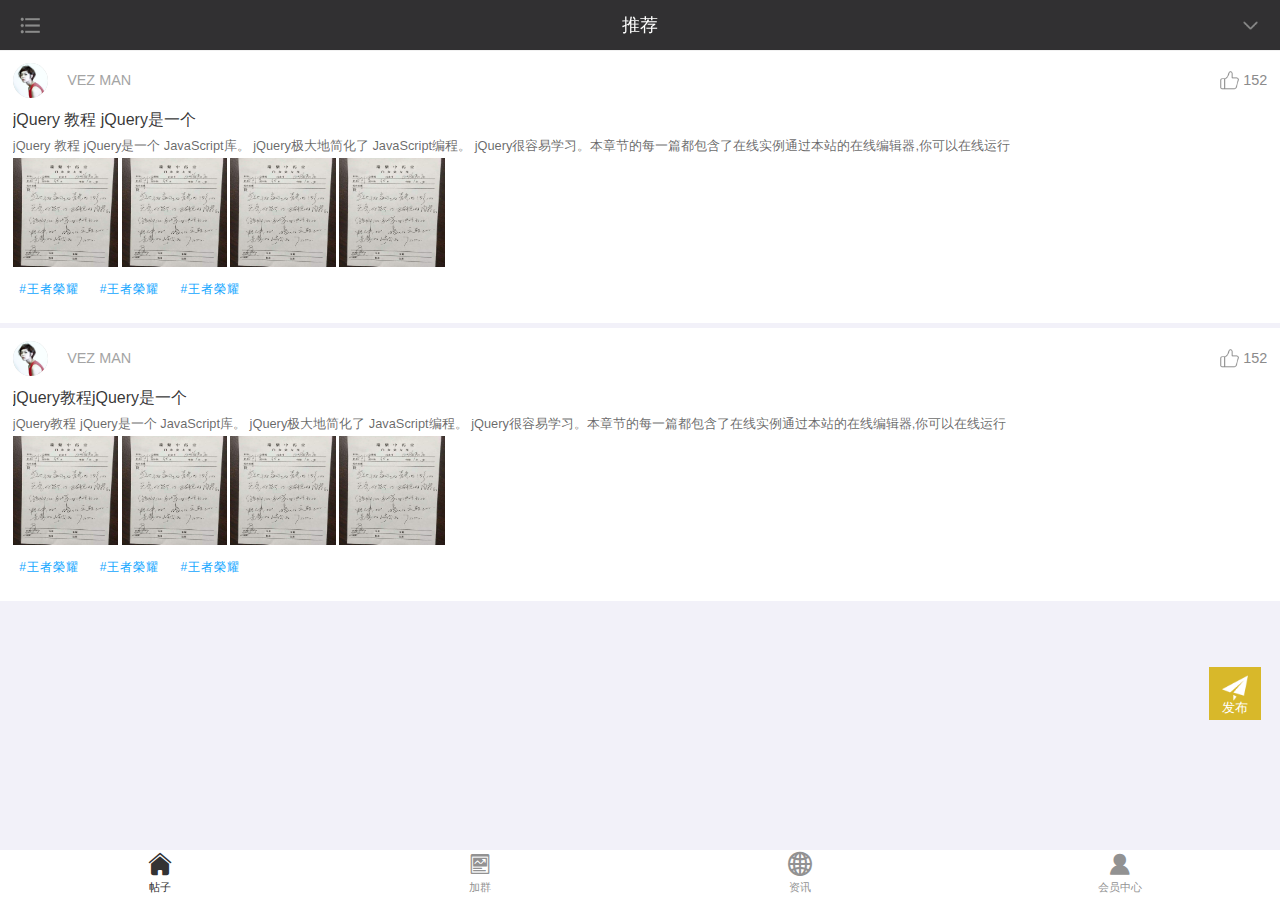
<file: index.html>
<!DOCTYPE html>
<html>
	<head>
		<meta charset="utf-8">
		<meta name="viewport" content="width=device-width, initial-scale=1,maximum-scale=1,user-scalable=no">
		<link href="css/base.css" rel="stylesheet" />
		<link rel="stylesheet" href="css/iconfont.css" />
		<title>首页</title>
		<style type="text/css">
			.zui-fixed {
				position: fixed;
				left: 0;
				width: 100%;
				top: 0;
				display: table;
				height: 50px;
				padding: 0;
				table-layout: fixed;
				border-top: 0;
				border-bottom: 0;
				background-color: rgba(0, 0, 0, 0.8);
			}

			.zui-header {
				width: 100%;
				overflow: hidden;
				border-bottom: solid 1px #F1F1F1;
			}

			.zui-header .zui-sousuo {
				display: inline-block;
				width: 50px;
				height: 50px;
				position: absolute;
				left: 5px;
				top: 0;
				background: url(img/liebiao.png) no-repeat center center;
				background-size: 25px;
			}

			#zui-slide {
				display: inline-block;
				width: 50px;
				height: 50px;
				position: absolute;
				right: 5px;
				top: 0;
				background: url(img/jiantou.png) no-repeat center center;
				background-size: 25px;
				z-index: 111;
			}

			#zui-slide:hover {
				cursor: pointer;
			}

			.zui-header .tranform {
				transform: rotate(180deg);
				-ms-transform: rotate(180deg);
				/* IE 9 */
				-moz-transform: rotate(180deg);
				/* Firefox */
				-webkit-transform: rotate(180deg);
				/* Safari 和 Chrome */
				-o-transform: rotate(180deg);
				/* Opera */
			}

			.zui-header .zui-title {
				width: 100%;
				text-align: center;
				overflow: hidden;
			}

			.zui-title .zui-nav {
				height: 50px;
				line-height: 50px;
				display: inline-block;
				position: relative;
				padding: 0 8px;
				font-size: 1.1rem;
				color: #fff;
			}

			.zui-container {
				width: 100%;
				overflow: hidden;
				margin-top: 50px;
			}

			.zui-content {
				width: 100%;
				overflow: hidden;
			}

			.zui-content .zui-list-item {
				width: 100%;
				padding: 0.8rem;
				box-sizing: border-box;
				background-color: #ffffff;
				overflow: hidden;
				margin-bottom: 0.3rem;
			}

			.zui-content .zui-list-item .zui-item-top {
				width: 100%;
				overflow: hidden;
				padding-bottom: 0.3rem;
			}

			.zui-item-top .zui-pic-bg {
				float: left;
				display: inline-block;
				width: 2.2rem;
				height: 2.2rem;
				border-radius: 50%;
				overflow: hidden;
				background-color: #ddd;
				margin-right: 1.2rem;
			}

			.zui-item-top .zui-pic-bg .zui-pic {
				width: 100%;
				height: 100%;
				border-radius: 50%;
			}

			.zui-item-top .zui-text {
				display: inline-block;
				height: 2.2rem;
				line-height: 2.2rem;
				float: left;
				color: #a4a4a4;
				font-size: 0.9rem;
			}

			.zui-item-top .zui-close {
				display: inline-block;
				height: 2.2rem;
				line-height: 2.2rem;
				padding-left: 1.5rem;
				float: right;
				font-size: 0.9rem;
				color: #8b8b8b;
				background: url(img/dianzan.png) no-repeat left center;
				background-size: 1.3rem;
			}

			.zui-item-center {
				width: 100%;
				overflow: hidden;
			}

			.zui-item-center .zui-title {
				width: 100%;
				text-align: left;
				display: inline-block;
				color: rgba(0, 0, 0, 0.8);
				font-size: 1.0rem;
				padding: 0.5rem 0;
			}

			.zui-item-center .zui-message {
				display: inline-block;
				width: 100%;
				text-align: left;
				font-size: 0.8rem;
				font-weight: 500;
				color: rgba(0, 0, 0, 0.6);
			}

			.zui-pic-list {
				width: 100%;
				overflow: hidden;
			}

			.zui-pic-item {
				width: 6.6rem;
				height: 6.8rem;
				float: left;
				display: inline-block;
				margin: 0.2rem 0.2rem 0 0;
			}

			.zui-item-spec {
				width: 100%;
				overflow: hidden;
			}

			.zui-item-spec .zui-spec {
				display: inline-block;
				padding: 0.8rem 0.4rem;
				color: #12a6ff;
				margin-right: 0.3rem;
				letter-spacing: 1px;
			}

			.zui-item-Evaluation {
				width: 100%;
				overflow: hidden;
				box-sizing: border-box;
				background-color: #f7f7fa;
				padding: 0 0.5rem;
			}

			.zui-item-Evaluation .zui-item-header {
				width: 100%;
				box-sizing: border-box;
				overflow: hidden;
				margin-bottom: 0.3rem;
			}

			.zui-item-header .zui-item-title {
				display: inline-block;
				float: left;
				padding: 0.1rem 0.4rem 0.1rem 1.5rem;
				color: #fff;
				border-radius: 50rem;
				font-size: 0.8rem;
				background: url(img/biaoqing1.png) no-repeat left center;
				background-size: 1.2rem;
				background-color: #f96183;
			}

			.zui-item-header .zui-item-fr {
				display: inline-block;
				float: right;
			}

			.zui-item-fr .zui-point {
				color: #12a6ff;
				display: inline-block;
				padding: 0.1rem 0 0.1rem;
			}

			.zui-point .zui-item-pic {
				display: inline-block;
				height: 1.2rem;
				margin: 0 0.2rem;
			}

			.zui-item-Evaluation .zui-item-footer {
				width: 100%;
				overflow: hidden;
				margin-top: 0.8rem;
			}

			.zui-item-Evaluation .zui-item-footer .zui-item-btn {
				display: inline-block;
				width: 25%;
				float: left;
				box-sizing: border-box;
				height: 2.3rem;
				line-height: 2.3rem;
				overflow: hidden;
				color: #8a8a8a;
				text-align: center;
				font-size: 0.8rem;
			}

			.zui-item-btn .zui-icon {
				float: left;
				display: inline-block;
				width: 1.8rem;
				height: 1.8rem;
				margin-top: 0.25rem;
				box-sizing: border-box;
				border: solid 1px #8a8a8a;
				border-radius: 50%;
			}

			.zui-item-btn .zui-item-eva {
				background: url(img/pinglungray.png) no-repeat center center;
				background-size: 1.3rem;

			}

			.zui-item-btn .zui-item-fenxiang {
				background: url(img/fenxianggray.png) no-repeat center center;
				background-size: 1.1rem;
			}

			.zui-item-btn .zui-item-ding {
				background: url(img/topgray.png) no-repeat center center;
				background-size: 1.1rem;
			}

			.zui-item-btn .zui-item-bad {
				background: url(img/bottomgray.png) no-repeat center center;
				background-size: 1.1rem;

			}

			.zui-btn-item {
				display: inline-block;
				overflow: hidden;
				background: url(img/fabu.png) no-repeat center 0.5rem;
				background-size: 1.6rem;
				background-color: #d8b82a;
				color: #fff;
				padding: 2.0rem 0.8rem 0.2rem;
				position: fixed;
				bottom: 20%;
				right: 1.2rem;
			}

			.zui-btn-item .zui-btn-title {
				font-size: 0.8rem;
			}

			.zui-nav-bg {
				width: 100%;
				overflow: hidden;
				position: fixed;
				left: 0;
				top: 50px;
				z-index: 111;
				background-color: rgba(0, 0, 0, 0.8);
			}

			.zui-nav-bg .zui-ul-hover {
				animation: animation 0.3s 1;
				height: 100%;

			}

			@keyframes animation {
				0% {
					height: 25%;
				}

				,
				50% {
					height: 50%;
				}

				,
				75% {
					height: 75%;
				}

				,
				100% {
					height: 100%;
				}
			}

			.zui-ul {
				width: 100%;
				overflow: hidden;
				height: 0;

			}

			.zui-ul .zui-li {
				float: left;
				width: 25%;
			}

			.zui-li-item {
				display: block;
				height: 3.2rem;
				line-height: 3.2rem;
				color: #fff;
				text-align: center;
				width: 100%;
				font-size: 1.0rem;

			}

			.zui-li-item:active,
			.zui-li-item:hover {
				background-color: #fff;
				color: #f1c804;
				font-weight: 500;
			}

			.zui-Dialog {
				width: 100%;
				height: 100%;
				position: fixed;
				left: 0;
				top: 0;
				background-color: rgba(0, 0, 0, 0.1);
				z-index: 99;
				display: none;
			}

			.zui-Dialog .zui-content {
				width: 65%;
				position: absolute;
				top: 50%;
				left: 50%;
				-ms-transform: translate(-50%, -50%);
				-moz-transform: translate(-50%, -50%);
				-o-transform: translate(-50%, -50%);
				transform: translate(-50%, -50%);
				background-color: #fff;
				overflow: hidden;
				border-radius: 4px;
			}

			.zui-Dialog .zui-content .zui-title {
				display: inline-block;
				width: 100%;
				text-align: center;
				padding: 1.2rem 0;
				font-size: 1.2rem;
			}

			.zui-Dialog .zui-content .zui-content-header {
				width: 90%;
				margin: 0 auto;
				text-align: left;
				font-size: 1.0rem;
				padding: 1.2rem 0;
				line-height: 1.4rem;
			}

			.zui-Dialog .zui-content .zui-btn-list {
				width: 100%;
				overflow: hidden;
				border-top: solid 1px #F1F1F1;
			}

			.zui-Dialog .zui-content .zui-btn-list .zui-btn {
				display: inline-block;
				width: 50%;
				float: left;
				height: 2.6rem;
				line-height: 2.6rem;
				box-sizing: border-box;
				border-right: solid 1px #F1F1F1;
				background-color: #fff;
				font-size: 0.9rem;
				color: #333333;
			}

			.zui-Dialog .zui-content .zui-btn-list .zui-btn:last-child {
				border: none;
			}

			.refreshText {
				position: absolute;
				width: 100%;
				line-height: 50px;
				text-align: center;
				left: 0;
				top: 50px;
			}
		</style>
	</head>
	<body>
		<div id="zui-content">
			<header class="zui-fixed zui-header">
				<span class="zui-sousuo" onclick="isslide()"></span>
				<div class="zui-title">
					<span class="zui-nav">推荐</span>
				</div>
				<span id="zui-slide" :class="tranform" onclick="isslide()"></span>
			</header>
			<div class="zui-nav-bg">
				<ul :class="[test1Class,test2Class]">
					<li class="zui-li">
						<a class="zui-li-item">综合分类</a>
					</li>
					<li class="zui-li">
						<a class="zui-li-item">综合分类</a>
					</li>
					<li class="zui-li">
						<a class="zui-li-item">综合分类</a>
					</li>
					<li class="zui-li">
						<a class="zui-li-item">综合分类</a>
					</li>
					<li class="zui-li">
						<a class="zui-li-item">综合分类</a>
					</li>
					<li class="zui-li">
						<a class="zui-li-item">综合分类</a>
					</li>
					<li class="zui-li">
						<a class="zui-li-item">综合分类</a>
					</li>
					<li class="zui-li">
						<a class="zui-li-item">综合分类</a>
					</li>
					<li class="zui-li">
						<a class="zui-li-item">综合分类</a>
					</li>
					<li class="zui-li">
						<a class="zui-li-item">综合分类</a>
					</li>
					<li class="zui-li">
						<a class="zui-li-item">综合分类</a>
					</li>
					<li class="zui-li">
						<a class="zui-li-item">综合分类</a>
					</li>
				</ul>
			</div>
			<p class="refreshText"></p>
			<div class="zui-container" id="refreshContainer">
				<div class="zui-content">
					<div class="zui-list">
						<a href="tie_detail.html">
							<div class="zui-list-item">
								<div class="zui-item-top">
									<div class="zui-pic-bg">
										<img src="img/touxiang.png" class="zui-pic" />
									</div>
									<span class="zui-text">VEZ MAN</span>
									<span class="zui-close">152</span>
								</div>
								<div class="zui-item-center">
									<span class="zui-title">jQuery 教程 jQuery是一个</span>
									<span class="zui-message">jQuery 教程 jQuery是一个 JavaScript库。 jQuery极大地简化了 JavaScript编程。
										jQuery很容易学习。本章节的每一篇都包含了在线实例通过本站的在线编辑器,你可以在线运行</span>
									<div class="zui-pic-list">
										<img src="img/chufang1.jpg" class="zui-pic-item" />
										<img src="img/chufang1.jpg" class="zui-pic-item" />
										<img src="img/chufang1.jpg" class="zui-pic-item" />
										<img src="img/chufang1.jpg" class="zui-pic-item" />
									</div>
									<div class="zui-item-spec">
										<span class="zui-spec">#王者榮耀</span>
										<span class="zui-spec">#王者榮耀</span>
										<span class="zui-spec">#王者榮耀</span>
									</div>
								</div>
							</div>
						</a>

						<div class="zui-list-item">
							<div class="zui-item-top">
								<div class="zui-pic-bg">
									<img src="img/touxiang.png" class="zui-pic" />
								</div>
								<span class="zui-text">VEZ MAN</span>
								<span class="zui-close">152</span>
							</div>
							<div class="zui-item-center">
								<span class="zui-title">jQuery教程jQuery是一个</span>
								<span class="zui-message">jQuery教程 jQuery是一个 JavaScript库。 jQuery极大地简化了 JavaScript编程。
									jQuery很容易学习。本章节的每一篇都包含了在线实例通过本站的在线编辑器,你可以在线运行</span>
								<div class="zui-pic-list">
									<img src="img/chufang1.jpg" class="zui-pic-item" />
									<img src="img/chufang1.jpg" class="zui-pic-item" />
									<img src="img/chufang1.jpg" class="zui-pic-item" />
									<img src="img/chufang1.jpg" class="zui-pic-item" />
								</div>
								<div class="zui-item-spec">
									<span class="zui-spec">#王者榮耀</span>
									<span class="zui-spec">#王者榮耀</span>
									<span class="zui-spec">#王者榮耀</span>
								</div>


							</div>
						</div>


					</div>



				</div>
			</div>
			<div class="zui-btn-item">
				<span class="zui-btn-title">发布</span>
			</div>
			<div class="zui-Dialog" v-if="isshow">
				<div class="zui-content">
					<span class="zui-title">温馨提示</span>
					<p class="zui-content-header">当前帖子属于收费业务，如需观看请点击确定跳转支付页面。</p>
					<div class="zui-btn-list">
						<button class="zui-btn" onclick="canel()">取消</button>
						<button class="zui-btn" onclick="ok()">确定</button>

					</div>
				</div>
			</div>
		</div>
		<nav class="zui-bar-tab">
			<a class="zui-active zui-tab-item" href="index.html">
				<span class="zui-icon  iconfont icon-shouye-tianchong"></span>
				<span class="zui-tab-label">帖子</span>
			</a>
			<a class="zui-tab-item" href="baobiao.html">
				<span class="zui-icon iconfont  icon-baobiao"></span>
				<span class="zui-tab-label">加群</span>
			</a>
			<a class="zui-tab-item" href="zixun.html">
				<span class="zui-icon iconfont icon-zixun"></span>
				<span class="zui-tab-label">资讯</span>
			</a>
			<a class="zui-tab-item" href="user.html">
				<span class="zui-icon  iconfont icon-wodemian"></span>
				<span class="zui-tab-label">会员中心</span>
			</a>
		</nav>

	</body>
</html>
<script src="js/jquery-3.2.1.min.js" type="text/javascript"></script>
<script type="text/javascript" src="js/vue.min.js"></script>
<script type="text/javascript">
	function getDefaultData() {
		return {
			test1Class: "zui-ul",
			test2Class: "",
			tranform: "",
			isshow: true
		}
	}
	var vm = new Vue({
		el: '#zui-content',
		data: getDefaultData(),
		methods: {
			resetData: function() { //重置数据
				Object.assign(this.$data, getDefaultData());
			}
		}
	});

	function isslide() {
		if (vm.test2Class == "") {
			vm.test2Class = "zui-ul-hover";
			vm.tranform = "tranform"
		} else {
			vm.test2Class = "";
			vm.tranform = ""
		}
	}

	function canel() {
		vm.isshow = false;
	}

	function ok() {
		//		vm.isshow=true;
		location.href = "chongzhicenter.html";
	}
</script>
<script type="text/javascript">
	(function(window) {
		var _element = document.getElementById('refreshContainer'),
			_refreshText = document.querySelector('.refreshText'),
			_startPos = 0,
			_transitionHeight = 0;
		_element.addEventListener('touchstart', function(e) {
			console.log('初始位置：', e.touches[0].pageY);
			_startPos = e.touches[0].pageY;
			_element.style.position = 'relative';
			_element.style.transition = 'transform 0s';
		}, false);

		_element.addEventListener('touchmove', function(e) {
			console.log('当前位置：', e.touches[0].pageY);
			_transitionHeight = e.touches[0].pageY - _startPos;

			if (_transitionHeight > 0 && _transitionHeight < 60) {
				_refreshText.innerText = '下拉刷新';
				_element.style.transform = 'translateY(' + _transitionHeight + 'px)';
				if (_transitionHeight > 55) {
					_refreshText.innerText = '释放更新';
				}
			}
		}, false);
		_element.addEventListener('touchend', function(e) {
			_element.style.transition = 'transform 0.5s ease 1s';
			_element.style.transform = 'translateY(0px)';
			_refreshText.innerText = '更新中...';
			// todo...
		}, false);
	})(window);
</script>
</file>
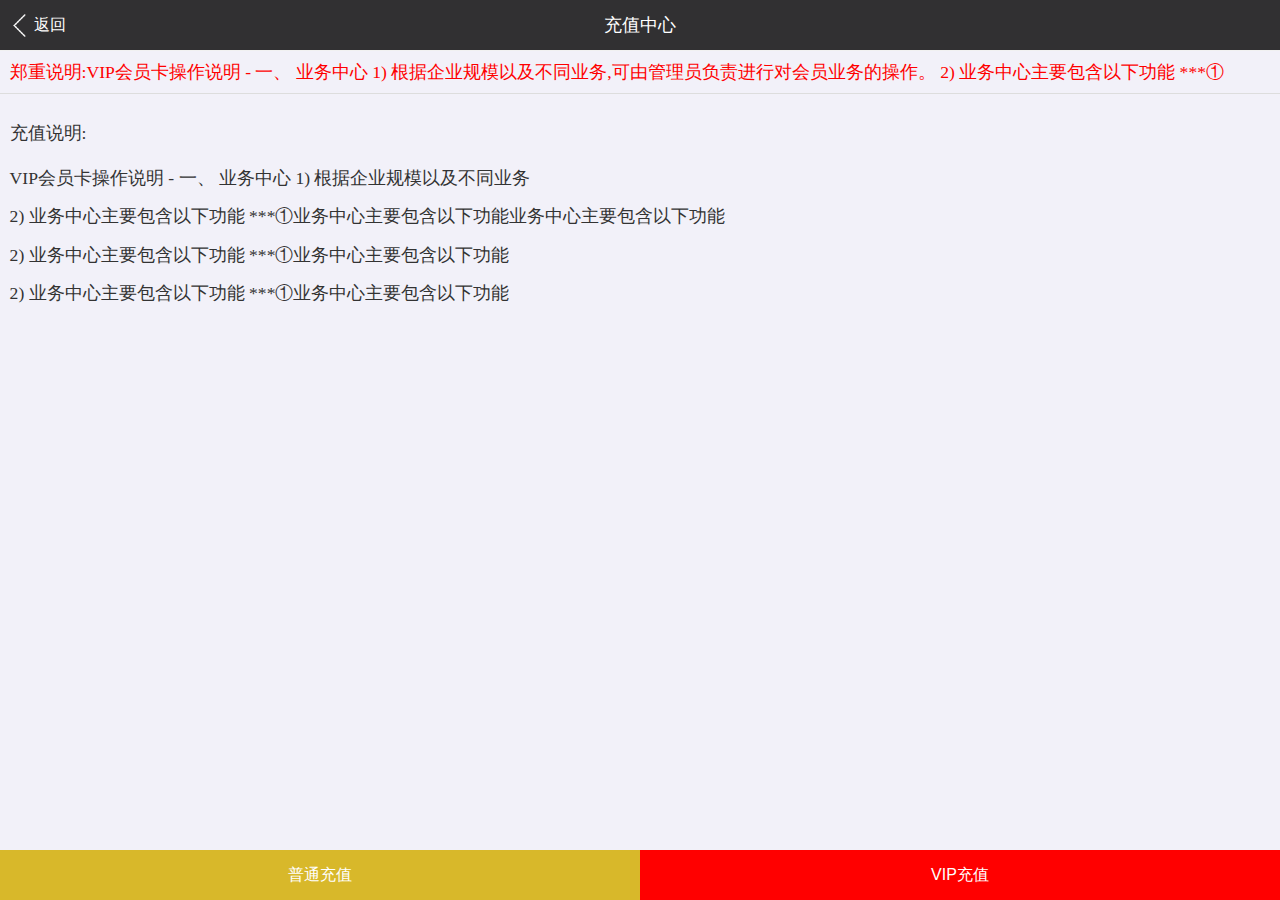
<file: chongzhicenter.html>
<!DOCTYPE html>
<html>

	<head>
		<meta charset="UTF-8">
		<meta name="viewport" content="width=device-width, initial-scale=1,maximum-scale=1,user-scalable=no">
		<link href="css/base.css" rel="stylesheet" />
		<title>充值中心</title>
		<style type="text/css">
			.zui-header {
				width: 100%;
				overflow: hidden;
				text-align: center;
				border-bottom: solid 1px #F1F1F1;
				background-color: rgba(0, 0, 0, 0.8);
			}
			
			.zui-back {
				height: 50px;
				line-height: 50px;
				display: inline-block;
				position: absolute;
				left: 8px;
				top: 0;
				padding-left: 26px;
				background: url(img/back.png) no-repeat left center;
				background-size: 23px;
				color: #fff;
				font-size: 1.0rem;
			}
			
			.zui-header .zui-title {
				width: 100%;
				text-align: center;
				overflow: hidden;
			}
			
			.zui-header .zui-title .zui-title-span {
				display: inline-block;
				width: 60%;
				height: 50px;
				line-height: 50px;
				color: #fff;
				font-size: 1.1rem;
			}
			
			.shuoming {
				width: 100%;
				overflow: hidden;
				box-sizing: border-box;
				padding: 0.6rem;
				font-size: 1.1rem;
				color: red;
				line-height: 1.4rem;
				border-bottom: solid 1px #ddd;
			}
			
			.chongzhishuom {
				width: 100%;
				overflow: hidden;
				box-sizing: border-box;
				padding: 0.6rem;
				font-size: 1.1rem;
				color: #333333;
				/*line-height: 1.4rem;*/
			}
			
			.title {
				height: 3.8rem;
				line-height: 3.8rem;
			}
			
			.content {
				margin-bottom: 0.6rem;
				line-height: 1.8rem;
			}
			.operation {
				width: 100%;
				overflow: hidden;
				position: fixed;
				left: 0;
				bottom: 0;
			}
			.putong {
				width: 50%;
				float: left;
				background-color: #d8b82a;
				padding: 0.9rem 0;
				color: #fff;
				font-size: 1.0rem;
			}
			.vip {
				width: 50%;
				float: right;
				background-color: red;
				padding: 0.9rem 0;
				color: #fff;
				font-size: 1.0rem;
			}
		</style>
	</head>

	<body>
		<div id="zui-content">
			<header class="zui-header">
				<span class="zui-back" onclick="javascript:history.back(-1);">返回</span>
				<p class="zui-title"><span class="zui-title-span">充值中心<span></p>
		</header>
		<div class="shuoming">
			<p>郑重说明:VIP会员卡操作说明 - 一、 业务中心 1) 根据企业规模以及不同业务,可由管理员负责进行对会员业务的操作。 2) 业务中心主要包含以下功能 ***①</p>
		</div>
			<div class="chongzhishuom">
			<p class="title">充值说明:</p>
			<p class="content">	VIP会员卡操作说明 - 一、 业务中心 1) 根据企业规模以及不同业务</p>
			<p class="content"> 2) 业务中心主要包含以下功能 ***①业务中心主要包含以下功能业务中心主要包含以下功能</p>
			<p class="content"> 2) 业务中心主要包含以下功能 ***①业务中心主要包含以下功能</p>
			<p class="content"> 2) 业务中心主要包含以下功能 ***①业务中心主要包含以下功能</p>
		</div>
		<div class="operation">
			<button class="putong">普通充值</button>
			<button class="vip">VIP充值</button>
		</div>
	</div>
	</body>
</html>
</file>
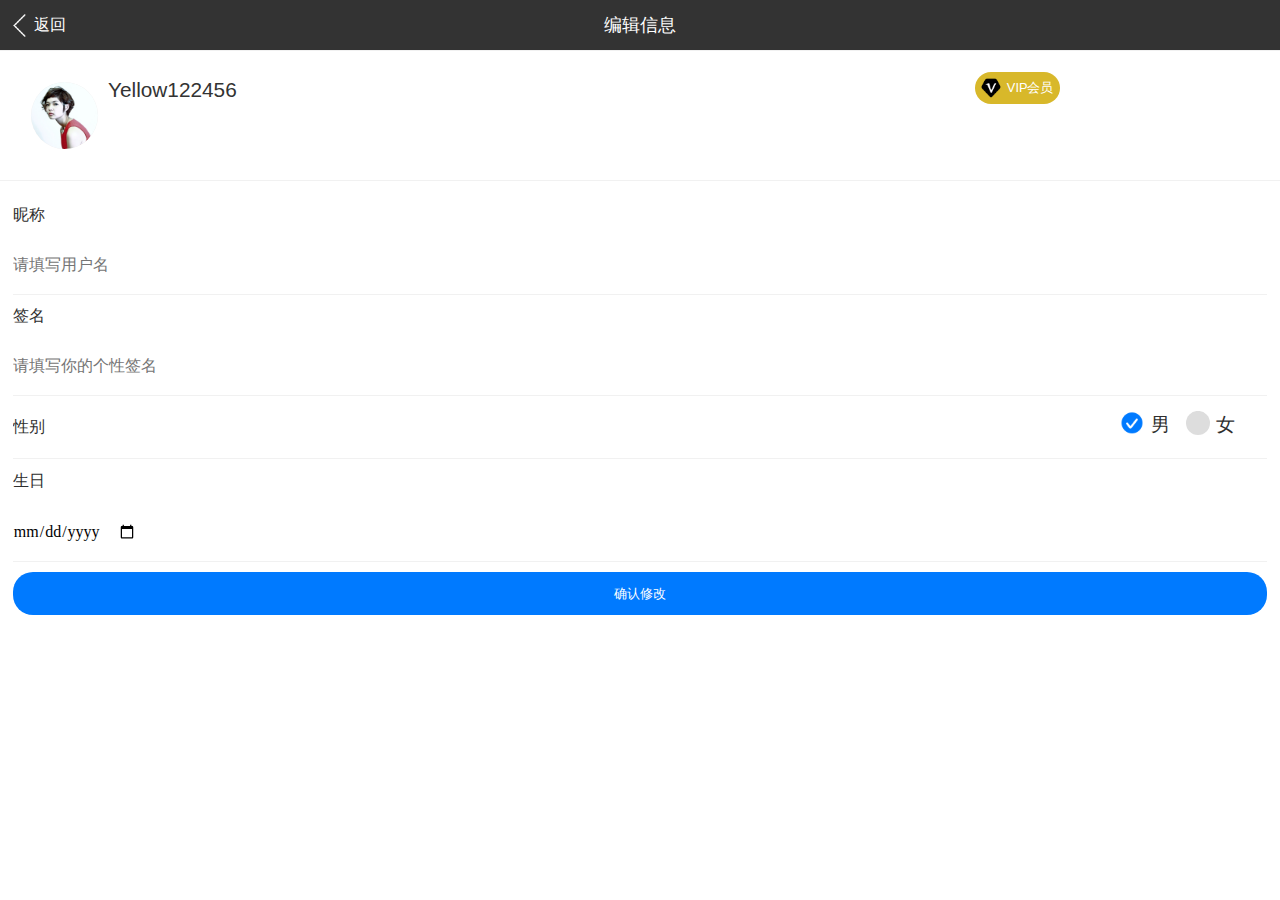
<file: editmessage.html>
<!DOCTYPE html>
<html>

	<head>
		<meta charset="UTF-8">
		<meta name="viewport" content="width=device-width, initial-scale=1,maximum-scale=1,user-scalable=no">
		<link href="css/base.css" rel="stylesheet" />
		<title>编辑信息</title>
		<style type="text/css">
			body {
				background-color: #fff;
			}
			
			.zui-header {
				width: 100%;
				overflow: hidden;
				text-align: center;
				border-bottom: solid 1px #F1F1F1;
				height: 50px;
				padding: 0;
				background-color: rgba(0, 0, 0, 0.8);
			}
			
			.zui-back {
				height: 50px;
				line-height: 50px;
				display: inline-block;
				position: absolute;
				left: 8px;
				top: 0;
				padding-left: 26px;
				background: url(img/back.png) no-repeat left center;
				background-size: 23px;
				color: #fff;
				font-size: 1.0rem;
			}
			
			.zui-header .zui-title {
				width: 100%;
				text-align: center;
				overflow: hidden;
			}
			
			.zui-header .zui-title .zui-title-span {
				display: inline-block;
				width: 60%;
				height: 50px;
				line-height: 50px;
				color: #fff;
				font-size: 1.1rem;
			}
			
			.headertitle {
				width: 100%;
				padding: 1.3rem;
				box-sizing: border-box;
				overflow: hidden;
				border-bottom: solid 1px #F1F1F1;
			}
			
			.headercontent {
				width: 100%;
				overflow: hidden;
			}
			
			.logouser {
				display: inline-block;
				width: 4.2rem;
				height: 4.2rem;
				float: left;
				margin: 10px;
				border-radius: 50%;
				overflow: hidden;
				background-color: #F1F1F1;
			}
			
			.logouser img {
				width: 100%;
				height: 100%;
				border-radius: 50%;
			}
			
			.username {
				display: inline-block;
				float: left;
				width: 70%;
				color: #333333;
				height: 45px;
				line-height: 45px;
				font-size: 1.3rem;
				line-height: 2.3rem;
			}
			
			.users {
				display: inline-block;
				color: #f1d819;
				float: left;
				font-size: 0.8rem;
			}
			
			.uservip {
				display: inline-block;
				color: #fff;
				height: 2.0rem;
				line-height: 2.0rem;
				padding: 0 6px 0 32px;
				font-size: 0.8rem;
				border-radius: 50px;
				background: url(img/vip-tianchong.png) no-repeat 5px center;
				background-size: 22px;
				background-color: #d8b82a;
			}
			
			.inputout {
				width: 100%;
				box-sizing: border-box;
				padding: 0.8rem;
				overflow: hidden;
			}
			
			.inputinner {
				width: 100%;
				overflow: hidden;
				position: relative;
			}
			
			.inputinner:nth-child(3) {
				border-bottom: solid 1px #F1F1F1;
			}
			
			.inputinner:nth-child(3) .ipputlabel {
				float: left;
				padding: 1.4rem 0;
			}
			
			.ipputlabel {
				display: inline-block;
				padding: 0.8rem 0;
				font-size: 1.0rem;
			}
			
			.inputdiv {
				width: 100%;
				overflow: hidden;
				border-bottom: solid 1px #F1F1F1;
			}
			
			.inputvalue {
				padding: 1.2rem 0;
				font-size: 1.0rem;
			}
			
			.selectsex {
				display: inline-block;
				overflow: hidden;
				text-align: right;
				position: absolute;
				right: 1.2rem;
				top: 50%;
				transform: translateY(-50%);
			}
			
			.sex {
				display: inline-block;
				overflow: hidden;
				font-size: 1.2rem;
				height: 1.7rem;
				margin-right: 0.8rem;
				line-height: 1.7rem;
				
			}
			.sexnan {
				display: inline-block;
				width: 1.5rem;
				height: 1.5rem;
				float: left;
				margin-right: 0.4rem;
				border-radius: 50%;
				display: inline-block;
				background-color: #ddd;
			}
			.sexnv {
				display: inline-block;
				width: 1.5rem;
				height: 1.5rem;
				float: left;
				margin-right: 0.4rem;
				border-radius: 50%;
				display: inline-block;
				background-color: #ddd;
			}
			.sex .active{
				background: url(img/dagouyouquan.png) repeat 0 0;
				background-size: 100%;
			}
			.upset {
				display: inline-block;
				width: 100%;
				padding: 0.8rem 0;
				color: #fff;
				border-radius: 20px;
				background-color: #007AFF;
				margin-top: 0.6rem;
			}
		</style>
	</head>

	<body>
		<div id="zui-content">
			<header class="zui-header">
				<span class="zui-back" onclick="javascript:history.back(-1);">返回</span>
				<p class="zui-title"><span class="zui-title-span">编辑信息<span></p>
		</header>
		<div class="headertitle">
				<div class="headercontent">
					<span class="logouser">
						<img src="img/touxiang.png" />
					</span>
					<span class="username">Yellow122456</span>
					<s class="uservip" v-if="isvip">VIP会员</s>
					<s class="users" v-else>[普通会员]</s>
		</div>
		</div>

		<div class="inputout">
			<div class="inputinner">
				<span class="ipputlabel">昵称</span>
				<div class="inputdiv">
					<input type="text" placeholder="请填写用户名" class="inputvalue" />
				</div>
			</div>
			<div class="inputinner">
				<span class="ipputlabel">签名</span>
				<div class="inputdiv">
					<input type="text" placeholder="请填写你的个性签名" class="inputvalue" />
				</div>
			</div>
			<div class="inputinner">
				<span class="ipputlabel">性别</span>
				<div class="selectsex">
					<span class="sex"><s class="sexnan active"></s>男</span>
					<span class="sex"><s class="sexnv"></s>女</span>
				</div>
			</div>
			<div class="inputinner">
				<span class="ipputlabel">生日</span>
				<div class="inputdiv">
					<input type="date" placeholder="请填写生日" class="inputvalue" />
				</div>
			</div>

			<div class="inputinner">
			<button class="upset">确认修改</button>	
			</div>
		</div>
		</div>
	</body>

</html>
<script src="js/jquery-3.2.1.min.js" type="text/javascript"></script>
<script type="text/javascript" src="js/vue.min.js"></script>
<script type="text/javascript">
	function getDefaultData() {
		return {
			isvip: true,
			isshow: true
		}
	}
	var vm = new Vue({
		el: '#zui-content',
		data: getDefaultData(),
		methods: {
			resetData: function() { //重置数据
				Object.assign(this.$data, getDefaultData());
			}
		}
	});

	function isslide() {
		if(vm.test2Class == "") {
			vm.test2Class = "zui-ul-hover";
			vm.tranform = "tranform"
		} else {
			vm.test2Class = "";
			vm.tranform = ""
		}
	}
</script>
</file>
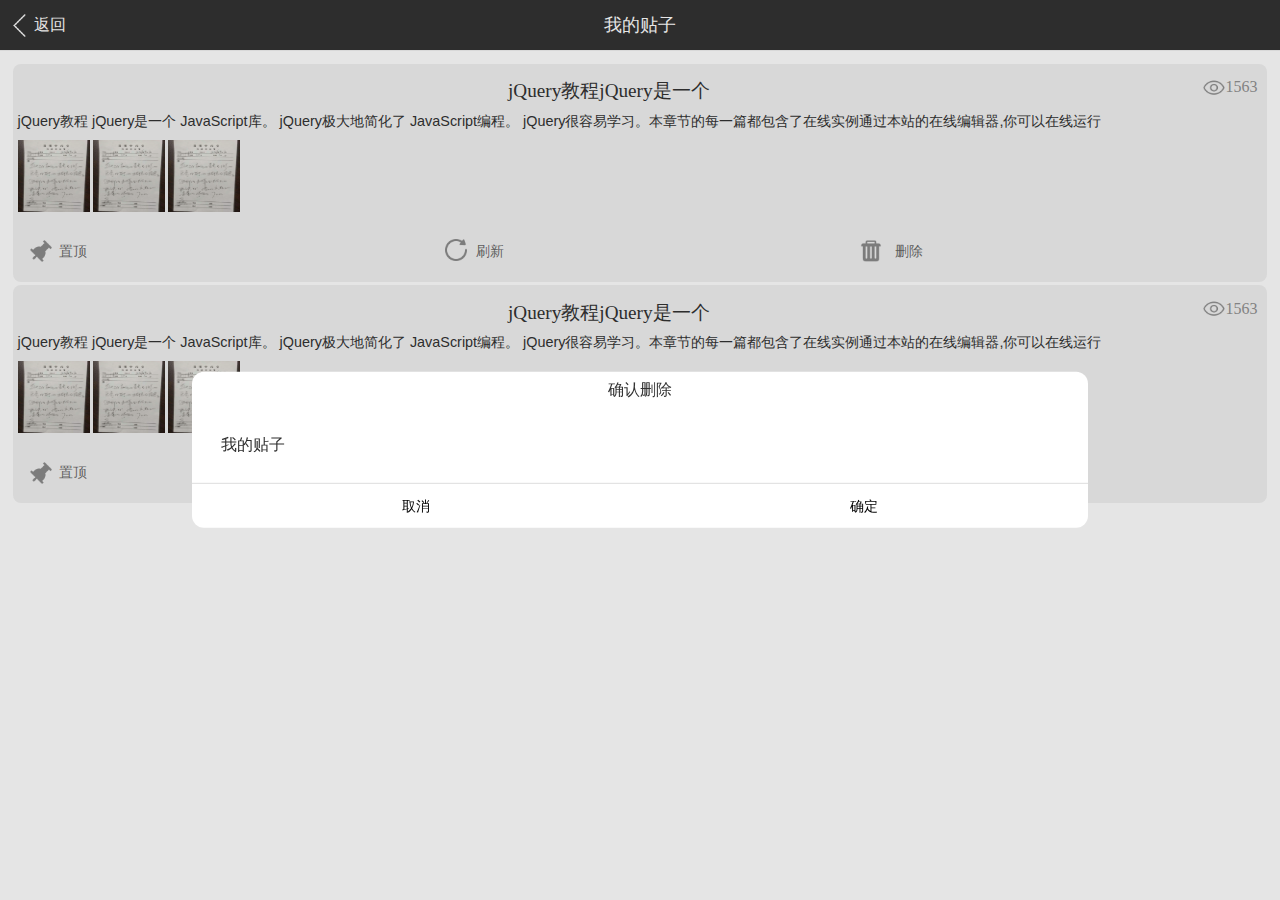
<file: mytie.html>
<!DOCTYPE html>
<html>

	<head>
		<meta charset="UTF-8">
		<meta name="viewport" content="width=device-width, initial-scale=1,maximum-scale=1,user-scalable=no">
		<link href="css/base.css" rel="stylesheet" />
		<title>我的贴子</title>
		<style type="text/css">
			body {
				background-color: #fff;
			}
			
			.zui-header {
				width: 100%;
				overflow: hidden;
				text-align: center;
				border-bottom: solid 1px #F1F1F1;
				background-color: rgba(0, 0, 0, 0.8);
			}
			
			.zui-back {
				height: 50px;
				line-height: 50px;
				display: inline-block;
				position: absolute;
				left: 8px;
				top: 0;
				padding-left: 26px;
				background: url(img/back.png) no-repeat left center;
				background-size: 23px;
				color: #fff;
				font-size: 1.0rem;
			}
			
			.zui-header .zui-title {
				width: 100%;
				text-align: center;
				overflow: hidden;
			}
			
			.zui-header .zui-title .zui-title-span {
				display: inline-block;
				width: 60%;
				height: 50px;
				line-height: 50px;
				color: #fff;
				font-size: 1.1rem;
			}
			
			.tie {
				width: 100%;
				overflow: hidden;
				box-sizing: border-box;
				padding: 0.8rem;
			}
			
			.tielist {
				width: 100%;
				overflow: hidden;
				box-sizing: border-box;
				padding: 0 0.3rem;
				background-color: #F1F1F1;
				border-radius: 0.5rem;
				margin-bottom: 0.2rem;
			}
			
			.tielist .title {
				display: inline-block;
				width: 100%;
				color: #333333;
				font-size: 1.2rem;
				padding: 0.6rem 0;
				box-sizing: border-box;
			}
			
			.eyes {
				float: right;
				display: inline-block;
				height: 1.8rem;
				line-height: 1.8rem;
				box-sizing: border-box;
				padding: 0 0.3rem 0 1.6rem;
				color: #929292;
				font-size: 1.0rem;
				background: url(img/yanjing.png) no-repeat 0 center;
				background-size: 1.6rem;
			}
			
			.tielist .content {
				display: inline-block;
				width: 100%;
				color: #333333;
				font-size: 0.9rem;
				padding: 0.6rem 0;
			}
			
			.imgdiv {
				width: 100%;
				overflow: hidden;
				padding: 0 0 0.6rem 0;
			}
			
			.imgdiv .img {
				width: 4.5rem;
				height: 4.5rem;
			}
			
			.operation {
				width: 100%;
				overflow: hidden;
			}
			
			.btn {
				width: 33.33%;
				float: left;
				display: inline-block;
				font-size: 0.9rem;
				height: 2.2rem;
				line-height: 2.2rem;
				padding: 0.8rem 0;
				color: rgba(0, 0, 0, 0.6);
			}
			
			.zhiding {
				display: inline-block;
				width: 2.2rem;
				height: 2.2rem;
				float: left;
				margin-left: 0.8rem;
				background: url(img/zhiding.png) no-repeat left center;
				background-size: 1.4rem;
				padding-left: 1.8rem;
			}
			
			.shuaxin {
				display: inline-block;
				width: 1.5rem;
				height: 1.5rem;
				float: left;
				margin: 0.25rem 0.4rem 0 0.8rem;
				background: url(img/shuaxin.png) no-repeat left center;
				background-size: 1.4rem;
			}
			
			.delete {
				display: inline-block;
				width: 2.2rem;
				height: 2.2rem;
				float: left;
				margin-left: 0.8rem;
				background: url(img/shanchu.png) no-repeat left center;
				background-size: 1.4rem;
			}
			
			.shuaxinbtn .active {
				animation: ani 0.3s 1;
			}
			
			.btn .zhidings {
				background: url(img/zhiding1.png) no-repeat left center;
				background-size: 1.4rem;
				color: #469BD4;
			}
			
			.shuaxinbg {
				width: 100%;
				height: 100%;
				background-color: rgba(0, 0, 0, 0.1);
				position: fixed;
				left: 0;
				top: 0;
				z-index: 111;
			}
			
			.textshuaxin {
				display: inline-block;
				position: absolute;
				left: 50%;
				top: 50%;
				border-radius: 12px;
				width: 6.6rem;
				color: #fff;
				text-align: center;
				background-color: rgba(0, 0, 0, 0.4);
				height: 5.6rem;
				font-size: 1.1rem;
				line-height: 2.6rem;
				transform: translate(-50%, -50%);
			}
			
			.textshuaxin .shuaxins {
				display: inline-block;
				width: 1.9rem;
				height: 1.9rem;
				margin: 0 auto;
				background: url(img/shuaxinwhite.png) no-repeat center center;
				background-size: 1.8rem;
				animation: ani 1s infinite;
			}
			
			@keyframes ani {
				0% {
					transform: rotate(0deg);
					transform-origin: center;
				}
				100% {
					transform: rotate(360deg);
					transform-origin: center;
				}
			}
			.deleteout {
				width: 100%;
				height: 100%;
				position: fixed;
				left: 0;
				top: 0;
				background-color: rgba(0,0,0,0.1);
			}
			.deletebg {
				display: inline-block;
				width: 70%;
				position: absolute;
				left: 50%;
				top: 50%;
				border-radius: 12px;
				background-color: #fff;
				overflow: hidden;
				transform: translate(-50%, -50%);
			}
			.title {
				text-align: center;
				height: 2.2rem;
				line-height: 2.2rem;
				font-size: 1.0rem;
				color: #333333;
			}
			.biaoti {
				display: inline-block;
				text-align: left;
				padding: 1.8rem;
				font-size: 1.0rem;
			}
			.btnbottom {
				width: 100%;
				overflow: hidden;
				border-top: solid 1px #ddd;
			}
			.btnbottom button {
				float: left;
				width: 50%;
				padding: 0.8rem 0;
				font-size: 0.9rem;
				background-color: transparent;
				display: inline-block;
			}
		</style>
	</head>

	<body>
		<div id="zui-content">
			<header class="zui-header">
				<span class="zui-back" onclick="javascript:history.back(-1);">返回</span>
				<p class="zui-title"><span class="zui-title-span">我的贴子<span></p>
		   </header>
			<div class="tie">
				<div class="tielist">
					<p class="title">jQuery教程jQuery是一个<s class="eyes">1563</s></p>
					<s class="content">jQuery教程 jQuery是一个 JavaScript库。 jQuery极大地简化了 JavaScript编程。
					jQuery很容易学习。本章节的每一篇都包含了在线实例通过本站的在线编辑器,你可以在线运行</s>
					<div class="imgdiv">
						<img src="img/chufang1.jpg" class="img" />
						<img src="img/chufang1.jpg" class="img" />
						<img src="img/chufang1.jpg" class="img" />
					</div>
					<div class="operation">
						<span class="btn"><s class="zhiding">置顶</s></span>
					<span class="btn shuaxinbtn"><s class="shuaxin"></s>刷新</span>
					<span class="btn deletebtn"><s class="delete"></s>删除</span>

		</div>
		</div>
		<div class="tielist">
			<p class="title">jQuery教程jQuery是一个<s class="eyes">1563</s></p>
			<s class="content">jQuery教程 jQuery是一个 JavaScript库。 jQuery极大地简化了 JavaScript编程。
					jQuery很容易学习。本章节的每一篇都包含了在线实例通过本站的在线编辑器,你可以在线运行</s>
			<div class="imgdiv">
				<img src="img/chufang1.jpg" class="img" />
				<img src="img/chufang1.jpg" class="img" />
				<img src="img/chufang1.jpg" class="img" />
			</div>
			<div class="operation">
				<span class="btn"><s class="zhiding">置顶</s></span>
				<span class="btn shuaxinbtn"><s class="shuaxin"></s>刷新</span>
				<span class="btn deletebtn"><s class="delete"></s>删除</span>

			</div>
		</div>
		</div>
		<div class="shuaxinbg" v-show="isshow">
			<div class="textshuaxin">页面刷新中<s class="shuaxins"></s></div>
		</div>
		<div class="deleteout" v-show="isdelete">
			<div class="deletebg">			
				<p class="title">确认删除</p>
			<span class="biaoti">我的贴子</span>
			<div class="btnbottom">
				<button class="canel" onclick="closediglog()">取消</button>
				<button class="ok" onclick="okdiglog()">确定</button>
			</div>
			</div>

		</div>
		</div>

	</body>

</html>
<script src="js/jquery-3.2.1.min.js" type="text/javascript"></script>
<script type="text/javascript" src="js/vue.min.js"></script>
<script type="text/javascript">
	function getDefaultData() {
		return {
			isshow: false,
			isdelete:true
		}
	}
	var vm = new Vue({
		el: '#zui-content',
		data: getDefaultData(),
		methods: {
			resetData: function() { //重置数据
				Object.assign(this.$data, getDefaultData());
			}
		}
	});
	$(function() {
		$("body").on("click", ".shuaxinbtn", function() {
			vm.isshow = true;
		})
		$("body").on("click", ".zhiding", function() {
			$(this).toggleClass("zhidings");
		})
		 $("body").on("click", ".deletebtn", function() {
		 	vm.isdelete=!vm.isdelete;
		})
	})
	function closediglog() {
		vm.isdelete=!vm.isdelete;
	}
		function okdiglog() {
		vm.isdelete=!vm.isdelete;
	}
</script>
</file>
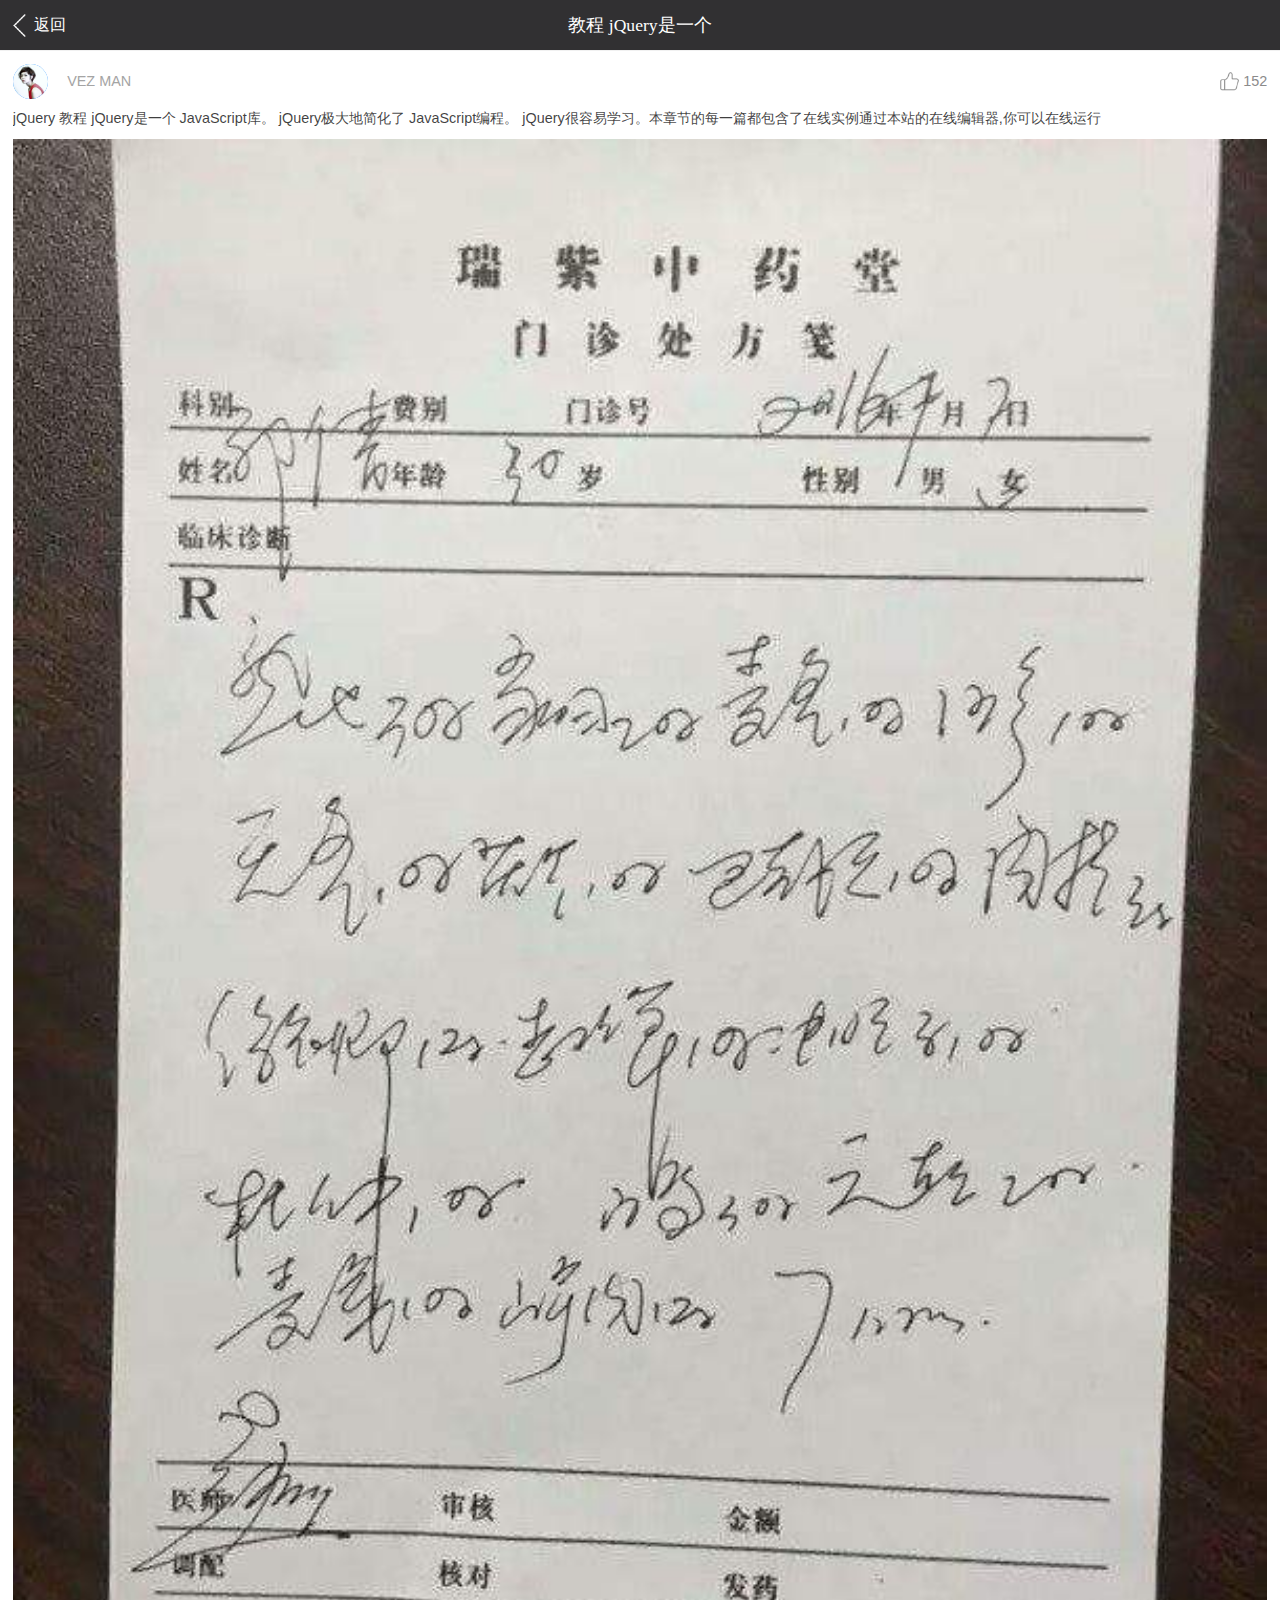
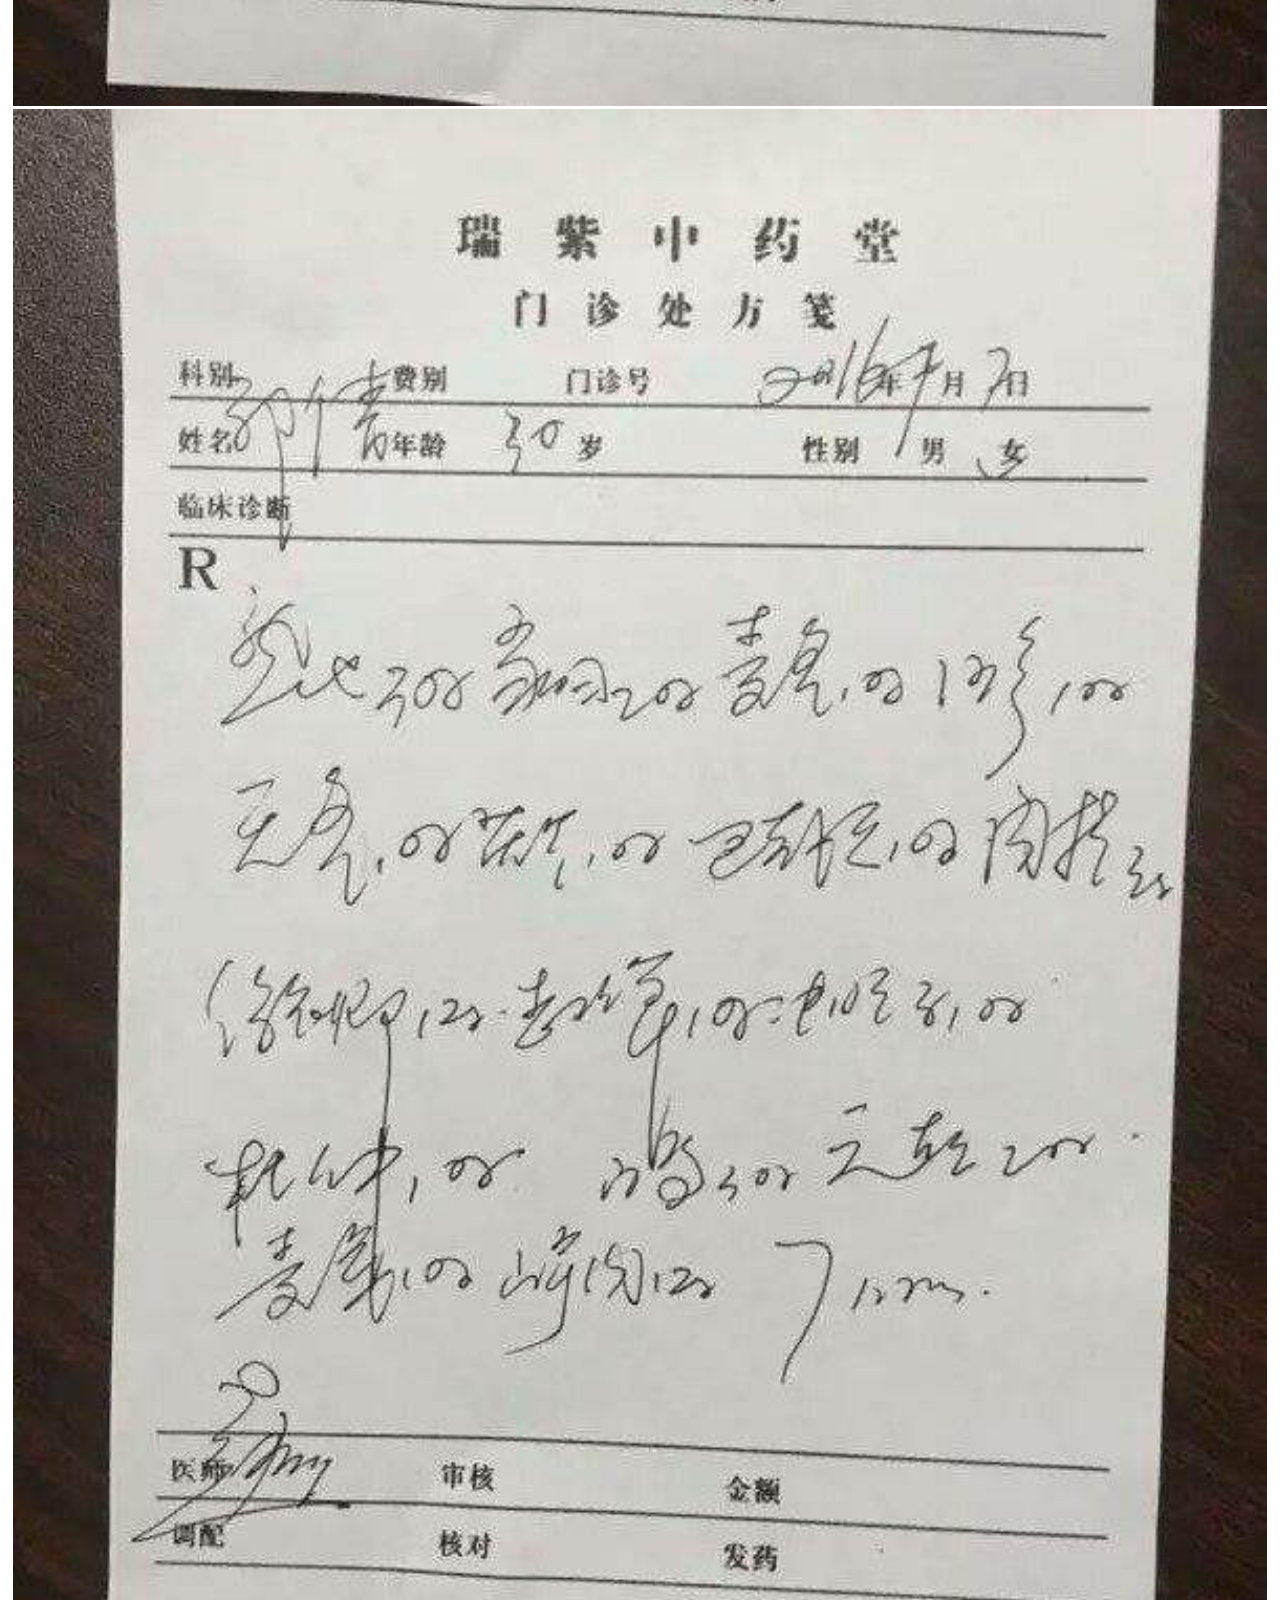
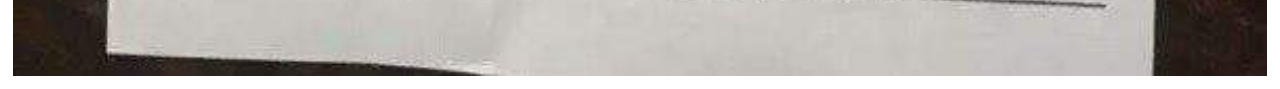
<file: tie_detail.html>
<!DOCTYPE html>
<html>
	<head>
		<meta charset="utf-8">
		<meta name="viewport" content="width=device-width, initial-scale=1,maximum-scale=1,user-scalable=no">
		<link href="css/base.css" rel="stylesheet" />
		<title>帖子详情</title>
		<style type="text/css">
			.zui-fixed {
				width: 100%;
				height: 50px;
				padding: 0;
				background-color: rgba(0,0,0,0.8);
			}

			.zui-header {
				width: 100%;
				overflow: hidden;
				text-align: center;
				border-bottom: solid 1px #F1F1F1;
			}

			.zui-back {
				height: 50px;
				line-height: 50px;
				display: inline-block;
				position: absolute;
				left: 8px;
				top: 0;
				padding-left: 26px;
				background: url(img/back.png) no-repeat left center;
				background-size: 23px;
				color: #fff;
				font-size: 1.0rem;
			}

			.zui-header .zui-title {
				width: 100%;
				text-align: center;
				overflow: hidden;
			}

			.zui-header .zui-title .zui-title-span {
				display: inline-block;
				width: 60%;
				height: 50px;
				line-height: 50px;
				color: #fff;
				font-size: 1.1rem;
			}

			.zui-list-item {
				width: 100%;
				padding: 0.8rem;
				box-sizing: border-box;
				background-color: #ffffff;
				overflow: hidden;
			}

			.zui-list-item .zui-item-top {
				width: 100%;
				overflow: hidden;
			}

			.zui-item-top .zui-pic-bg {
				float: left;
				display: inline-block;
				width: 2.2rem;
				height: 2.2rem;
				overflow: hidden;
				border-radius: 50%;
				background-color: #007AFF;
				margin-right: 1.2rem;
			}

			.zui-item-top .zui-pic-bg .zui-pic {
				width: 100%;
				height: 100%;
			}

			.zui-item-top .zui-text {
				display: inline-block;
				height: 2.2rem;
				line-height: 2.2rem;
				float: left;
				color: #a4a4a4;
				font-size: 0.9rem;
			}

			 .zui-dianzan {
				display: inline-block;
				height: 2.2rem;
				line-height: 2.2rem;
				padding-left: 1.5rem;
				float: right;
				font-size: 0.9rem;
				color: #8b8b8b;
				background: url(img/dianzan.png) no-repeat left center;
				background-size: 1.3rem;
			}
              .zui-item-top  .zui-dian-active{
              	background: url(img/dianzan1.png) no-repeat left center;
				background-size: 1.3rem;
				color: #f1d819;
              } 
			.zui-item-center {
				width: 100%;
				overflow: hidden;
				margin-top: 0.6rem;
			}

			.zui-item-center .zui-title {
				width: 100%;
				text-align: left;
				font-size: 0.9rem;
				font-weight: 500;
				padding-bottom: 0.2rem;
				color: rgba(0, 0, 0, 0.75);
			}

			.zui-pic-list {
				width: 100%;
				margin-top: 0.5rem;
				overflow: hidden;
			}

			.zui-pic-item {
				width: 100%;
				height: 100%;
				float: left;
				display: inline-block;
				margin-top: 0.2rem;
			}
		</style>
	</head>
	<body>
		<header class="zui-header zui-fixed">
			<span class="zui-back" onclick="javascript:history.back(-1);">返回</span>
			<p class="zui-title"><span class="zui-title-span"> 教程 jQuery是一个<span></p>
		</header>
		<div class="zui-list-item">
			<div class="zui-item-top">
				<div class="zui-pic-bg">
					<img src="img/touxiang.png" class="zui-pic" />
				</div>
				<span class="zui-text">VEZ MAN</span>
				<span class="zui-dianzan">152</span>
			</div>
			<div class="zui-item-center">
				<span class="zui-title">jQuery 教程 jQuery是一个 JavaScript库。 jQuery极大地简化了 JavaScript编程。
					jQuery很容易学习。本章节的每一篇都包含了在线实例通过本站的在线编辑器,你可以在线运行</span>
				<div class="zui-pic-list">
					<img src="img/chufang1.jpg" class="zui-pic-item" />
					<img src="img/chufang1.jpg" class="zui-pic-item" />
				</div>

			</div>
		</div>
	</body>
</html>
<script src="js/jquery-3.2.1.min.js" type="text/javascript"></script>
<script type="text/javascript">
	$(".zui-dianzan").click(function(){
		$(this).toggleClass("zui-dian-active");
	})
</script>
</file>
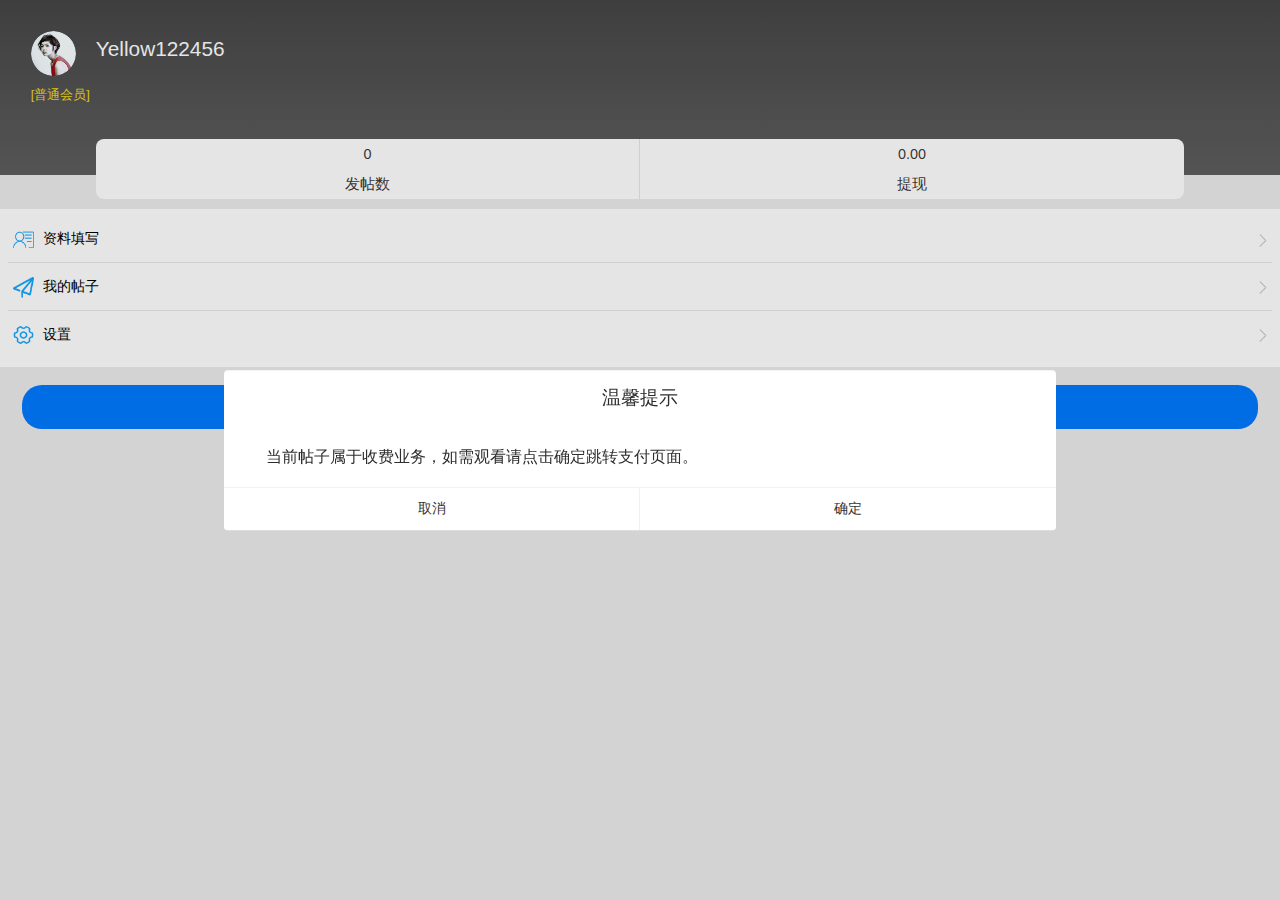
<file: user.html>
<!DOCTYPE html>
<html>
	<head>
		<meta charset="utf-8">
		<meta name="viewport" content="width=device-width, initial-scale=1,maximum-scale=1,user-scalable=no">
		<link href="css/base.css" rel="stylesheet" />
		<link rel="stylesheet" type="text/css" href="css/iconfont.css" />

		<title>我的</title>
		<style type="text/css">
			body {
				background-color: rgba(221, 221, 221, 0.6);
			}

			.headertitle {
				width: 100%;
				padding: 1.3rem 1.3rem 3.8rem 1.3rem;
				box-sizing: border-box;
				overflow: hidden;
				background: linear-gradient(rgba(0, 0, 0, 0.7), rgba(0, 0, 0, 0.6));
			}

			.headercontent {
				width: 100%;
				overflow: hidden;
			}

			.logouser {
				display: inline-block;
				width: 45px;
				height: 45px;
				float: left;
				margin: 10px;
				border-radius: 50%;
				overflow: hidden;
			}

			.logouser img {
				width: 100%;
				height: 100%;
				border-radius: 50%;
			}

			.username {
				display: inline-block;
				float: left;
				color: #fff;
				height: 45px;
				line-height: 45px;
				margin: 10px;
				font-size: 1.3rem;
				line-height: 2.3rem;
			}

			.vip {
				width: 100%;
				overflow: hidden;
			}

			.users {
				display: inline-block;
				color: #f1d819;
				width: 100%;
				font-size: 0.8rem;
				margin: 0 10px 10px;

			}

			.uservip {
				display: inline-block;
				color: #fff;
				height: 2.0rem;
				line-height: 2.0rem;
				padding: 0 6px 0 32px;
				font-size: 0.9rem;
				font-size: 0.8rem;
				border-radius: 50px;
				background: url(img/vip-tianchong.png) no-repeat 5px center;
				background-size: 22px;
				background-color: #d8b82a;
			}

			.operation {
				width: 85%;
				margin: -2.2rem auto 0.6rem;
				overflow: hidden;
				border-radius: 8px;
				background-color: #fff;

			}

			.operation .btn {
				width: 50%;
				float: left;
				text-align: center;
				box-sizing: border-box;
				border-right: solid 1px rgba(221, 221, 221, 0.7);
			}

			.operation .btn:last-child {
				border: none;
			}

			.num {
				display: block;
				width: 100%;
				color: rgba(0, 0, 0, 0.8);
				padding: 6px 0;
				font-size: 0.9rem;
			}

			.btnchongzhi {
				display: inline-block;
				color: rgba(0, 0, 0, 0.8);
				padding: 6px 0;
				font-size: 0.95rem;

			}

			.list {
				width: 100%;
				padding: 8px;
				box-sizing: border-box;
				overflow: hidden;
				
				background-color: #fff;
			}

			.uldiv {
				width: 100%;
				overflow: hidden;
			}

			.lidiv {
				width: 100%;
				overflow: hidden;
				border-bottom: solid 1px rgba(221, 221, 221, 0.7);
				margin-bottom: 2px;
				background: url(img/qianjin.png) no-repeat right center;
				background-size: 1.1rem;
			}

			.lidiv a {
				display: block;
				height: 2.8rem;
				line-height: 2.8rem;
				font-size: 0.85rem;

			}

			.lidiv:last-child {
				border-bottom: none;
			}

			.lidiv a img {
				float: left;
				height: 1.3rem;
				width: 1.3rem;
				margin: 0.75rem 0.6rem 0.7rem 0.3rem;
			}

			.chongzhivip {
				width: 100%;
				padding: 18px 22px;
				box-sizing: border-box;
				overflow: hidden;
			}

			.vipchongzhi {
				display: inline-block;
				width: 100%;
				padding: 0.8rem 0;
				color: #fff;
				border-radius: 20px;
				background-color: #007AFF;
			}
		</style>
	</head>
	<body>
		<div id="zui-content">
			<header class="headertitle">
				<div class="headercontent">
					<span class="logouser">
						<img src="img/touxiang.png" />
					</span>
					<span class="username">Yellow122456</span>
				</div>
				<div class="vip">
					<s class="uservip" v-if="isvip">vip会员</s>
					<s class="users" v:else>[普通会员]</s>
				</div>
			</header>
			<div class="operation">
				<div class="btn fl">
					<a href="mytie.html">
					<span class="num">0</span>

					<span class="btnchongzhi">发帖数</span>
					</a>
				</div>
				<div class="btn fr">
					<span class="num">0.00</span>
					<span class="btnchongzhi">提现</span>
				</div>
			</div>

			<div class="list">
				<ul class="uldiv">
					<li class="lidiv">
						<a href="editmessage.html"><img src="img/ziliao.png" />资料填写</a>
					</li>
					<li class="lidiv">
						<a href="mytie.html"><img src="img/fatie.png" />我的帖子</a>
					</li>
					<li class="lidiv">
						<a><img src="img/shezhi.png" />设置</a>
					</li>
				</ul>
			</div>
			<div class="chongzhivip">
				<a href="chongzhivip.html">
				<button class="vipchongzhi">vip充值</button>
			    </a>
			</div>
			<div class="zui-Dialog" v-if="isshow">
				<div class="zui-content">
					<span class="zui-title">温馨提示</span>
					<p class="zui-content-header">当前帖子属于收费业务，如需观看请点击确定跳转支付页面。</p>
					<div class="zui-btn-list">
						<button class="zui-btn" onclick="canel()">取消</button>
						<button class="zui-btn" onclick="ok()">确定</button>
			
					</div>
				</div>
			</div>
		</div>
	</body>
</html>
<script src="js/jquery-3.2.1.min.js" type="text/javascript"></script>
<script type="text/javascript" src="js/vue.min.js"></script>
<script type="text/javascript">
	function getDefaultData() {
		return {
			isvip: false,
			isshow: true
		}
	}
	var vm = new Vue({
		el: '#zui-content',
		data: getDefaultData(),
		methods: {
			resetData: function() { //重置数据
				Object.assign(this.$data, getDefaultData());
			}
		}
	});

	function isslide() {
		if (vm.test2Class == "") {
			vm.test2Class = "zui-ul-hover";
			vm.tranform = "tranform"
		} else {
			vm.test2Class = "";
			vm.tranform = ""
		}
	}

	function canel() {
		vm.isshow = false;
	}

	function ok() {
		location.href="chongzhivip.html"
	}
</script>
</file>
<file: css/base.css>
@charset "UTF-8";

/*css 初始化 */

html,
body,
ul,
li,
ol,
dl,
dd,
dt,
p,
h1,
h2,
h3,
h4,
h5,
h6,
form,
fieldset,
legend,
img {
	margin: 0;
	padding: 0;
	font-family: "微软雅黑";
}

fieldset,
img,
input,
button {
	/*fieldset组合表单中的相关元素*/
	border: none;
	padding: 0;
	margin: 0;
	outline-style: none;
}

* {
	touch-action: pan-y;
}

ul,
ol {
	list-style: none;
	/*清除列表风格*/
}

input {
	padding-top: 0;
	padding-bottom: 0;
	font-family: "SimSun", "宋体";
}

select,
input {
	vertical-align: middle;
}

select,
input,
textarea {
	font-size: 12px;
	margin: 0;
}

textarea {
	resize: none;
}


/*防止多行文本框拖动*/

img {
	border: 0;
	vertical-align: middle;
}


/*  去掉图片低测默认的3像素空白缝隙*/

table {
	border-collapse: collapse;
	/*合并外边线*/
}

body {
	font: 12px/150% Arial, Verdana, "\5b8b\4f53";
	/*宋体，Unicode，统一码*/
	color: #2E2E2E;
	width: 100%;
	height: 100%;
	background: #f2f1f9;
}

.clearfix:before,
.clearfix:after {
	content: "";
	display: table;
}

.clearfix:after {
	clear: both;
}

.clearfix {
	*zoom: 1;
	/*IE/7/6*/
}

a {
	color: #000000;
	text-decoration: none;
}

a:active {
	color: #353535;
}

a:hover {
	text-decoration: none;
}

h1,
h2,
h3,
h4,
h5,
h6 {
	text-decoration: none;
	font-weight: normal;
	font-size: 100%;
}

s,
i,
em {
	font-style: normal;
	text-decoration: none;
}

.col-red {
	color: #c22826 !important;
}

.col-orange {
	color: #fc7f3d !important;
}

.col-gray {
	color: #6f6f6f !important;
}

.col-qian-gray {
	color: #737373 !important;
}

.col-black {
	color: #010101 !important;
}

.col-meihong {
	color: #c21554 !important;
}

.col-yellow {
	color: yellow !important;
}

.col-lightbule {
	color: #14c1ad;
}

.col-blue {
	color: #469bd4 !important;
}

.col-zong {
	color: #bb9f93 !important;
}

.col-shenorange {
	color: #fe7621 !important;
}

.col-zi {
	color: #f840b1 !important;
}

.bg-wihte {
	background: #fff;
}

.index_color_red {
	color: #ff3300 !important;
}


/*公共类*/

.w {
	/*版心 提取 */
	width: 1000px;
	margin: 0 auto;
}

.fl {
	float: left
}

.fr {
	float: right
}

.al {
	text-align: left
}

.ac {
	text-align: center
}

.ar {
	text-align: right
}

.fengge {
	width: 100%;
	height: 10px;
	background: #eeeeee;
}

.hide {
	display: none
}

.fixed {
	position: fixed;
	top: 0;
	z-index: 999;
}

.zui-bar-tab {
	position: fixed;
	left: 0;
	bottom: 0;
	display: table;
	width: 100%;
	height: 50px;
	padding: 0;
	table-layout: fixed;
	border-top: 0;
	border-bottom: 0;
	background-color: #fff;
}

.zui-bar-tab .zui-tab-item {
	display: table-cell;
	overflow: hidden;
	width: 1%;
	height: 50px;
	text-align: center;
	vertical-align: middle;
	white-space: nowrap;
	text-overflow: ellipsis;
	color: #929292;
}

.zui-bar-tab .zui-tab-item .zui-icon {
	top: 3px;
	width: 24px;
	height: 24px;
	padding-top: 0;
	padding-bottom: 0;
}

.zui-bar-tab .zui-tab-item .zui-icon~.zui-tab-label {
	font-size: 11px;
	display: block;
	overflow: hidden;
	text-overflow: ellipsis;
}

.zui-bar-tab .zui-tab-item.zui-active {
	color: #333333;
}


/*弹窗样式*/

.zui-Dialog {
	width: 100%;
	height: 100%;
	position: fixed;
	left: 0;
	top: 0;
	background-color: rgba(0, 0, 0, 0.1);
	z-index: 99;
}

.zui-Dialog .zui-content {
	width: 65%;
	position: absolute;
	top: 50%;
	left: 50%;
	-ms-transform: translate(-50%, -50%);
	-moz-transform: translate(-50%, -50%);
	-o-transform: translate(-50%, -50%);
	transform: translate(-50%, -50%);
	background-color: #fff;
	overflow: hidden;
	border-radius: 4px;
}

.zui-Dialog .zui-content .zui-title {
	display: inline-block;
	width: 100%;
	text-align: center;
	padding: 1.2rem 0;
	font-size: 1.2rem;
}

.zui-Dialog .zui-content .zui-content-header {
	width: 90%;
	margin: 0 auto;
	text-align: left;
	font-size: 1.0rem;
	padding: 1.2rem 0;
	line-height: 1.4rem;
}

.zui-Dialog .zui-content .zui-btn-list {
	width: 100%;
	overflow: hidden;
	border-top: solid 1px #F1F1F1;
}

.zui-Dialog .zui-content .zui-btn-list .zui-btn {
	display: inline-block;
	width: 50%;
	float: left;
	height: 2.6rem;
	line-height: 2.6rem;
	box-sizing: border-box;
	border-right: solid 1px #F1F1F1;
	background-color: #fff;
	font-size: 0.9rem;
	color: #333333;
}

.zui-Dialog .zui-content .zui-btn-list .zui-btn:last-child {
	border: none;
}
</file>
<file: css/iconfont.css>
@font-face {
	font-family: "iconfont";
	src:url('../fonts/iconfont.ttf') format('truetype');
	/* chrome, firefox, opera, Safari, Android, iOS 4.2+ */

}

.iconfont {
 font-family: "iconfont" !important;
  font-size: 24px;
  font-style: normal;
  -webkit-font-smoothing: antialiased;
  -moz-osx-font-smoothing: grayscale;
}

.icon-baobiao2:before {
	content: "\e61e";
}

.icon-baobiao:before {
	content: "\e619";
}

.icon-baobiaofenxi:before {
	content: "\e617";
}

.icon-wodemian:before {
	content: "\e60e";
}

.icon-shouye:before {
	content: "\e641";
}

.icon-shouye1:before {
	content: "\e656";
}

.icon-PCbofangye_tuwenzixun:before {
	content: "\e642";
}

.icon-zixun:before {
	content: "\e6f9";
}

.icon-shouye2:before {
	content: "\e60c";
}

.icon-shouye3:before {
	content: "\e77e";
}

.icon-wodedangxuan:before {
	content: "\e607";
}

.icon-wode:before {
	content: "\e61a";
}

.icon-shouye-tianchong:before {
	content: "\e735";
}
</file>
